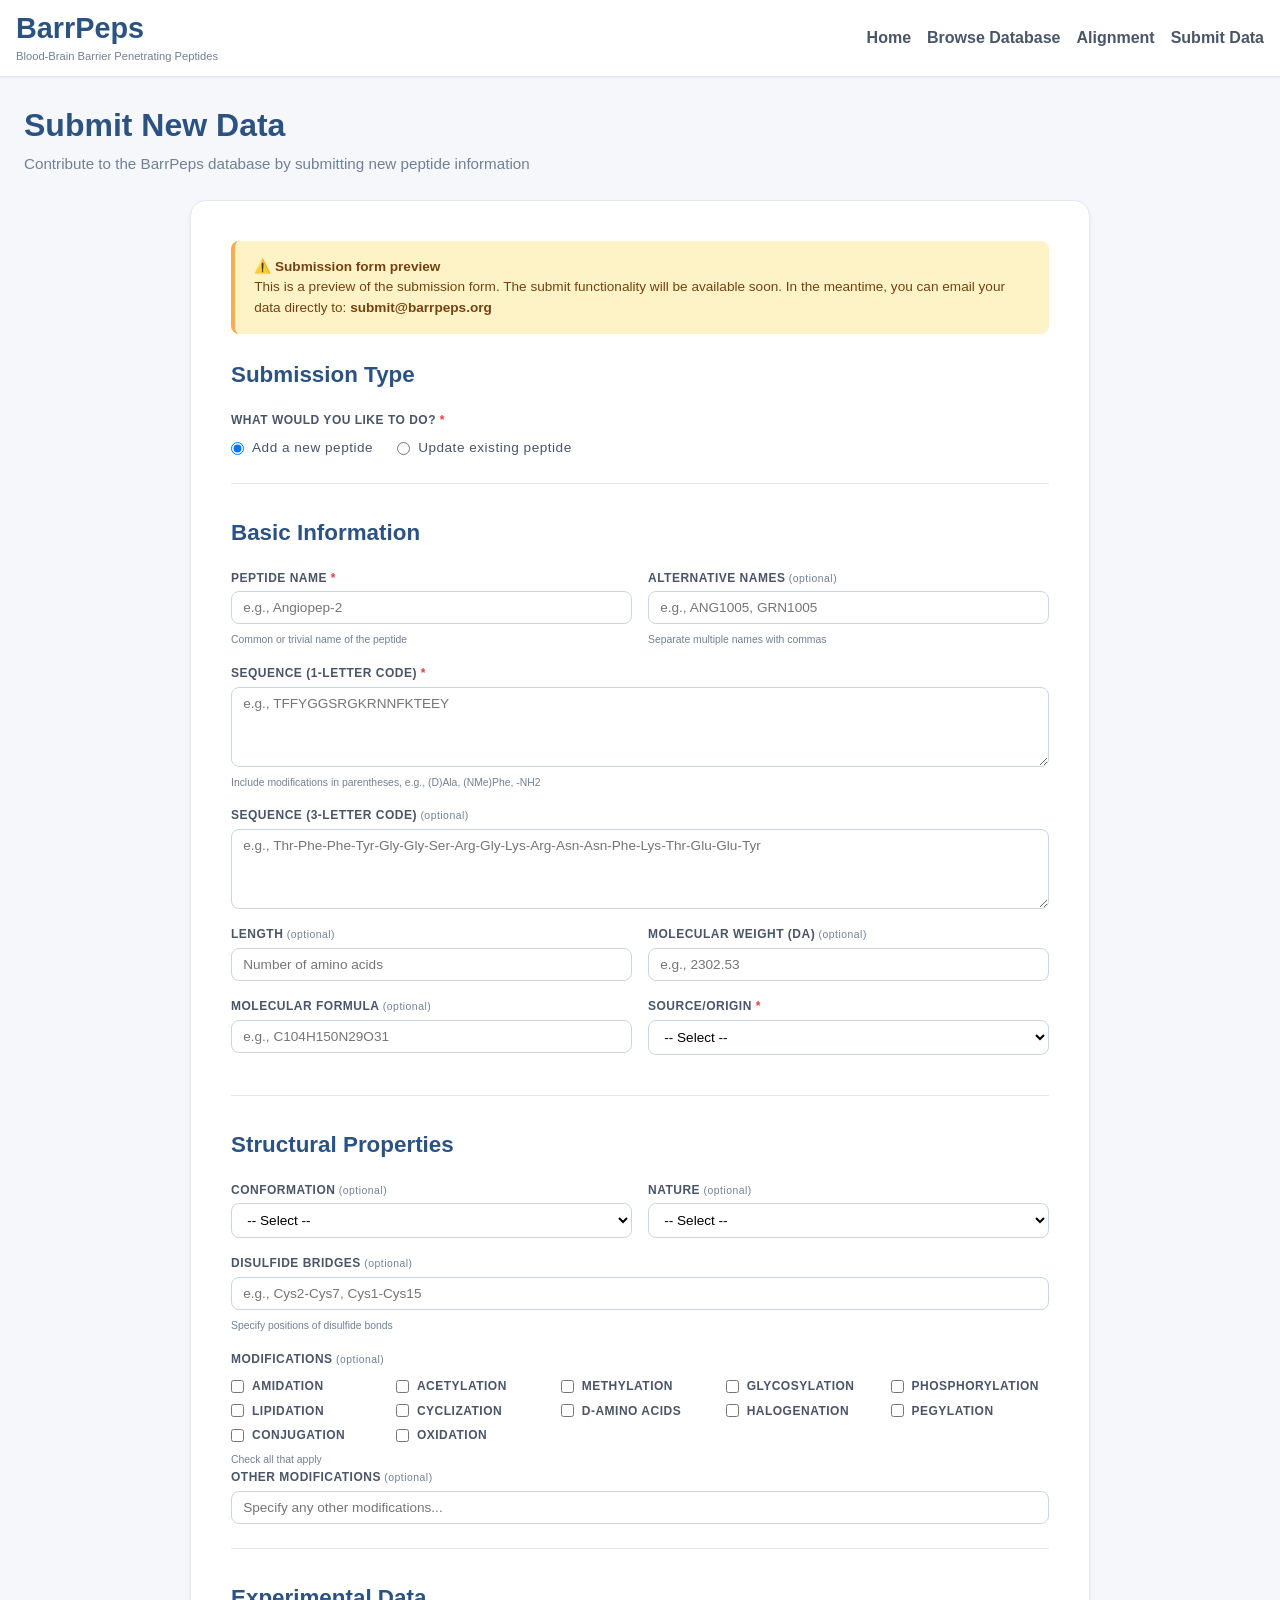
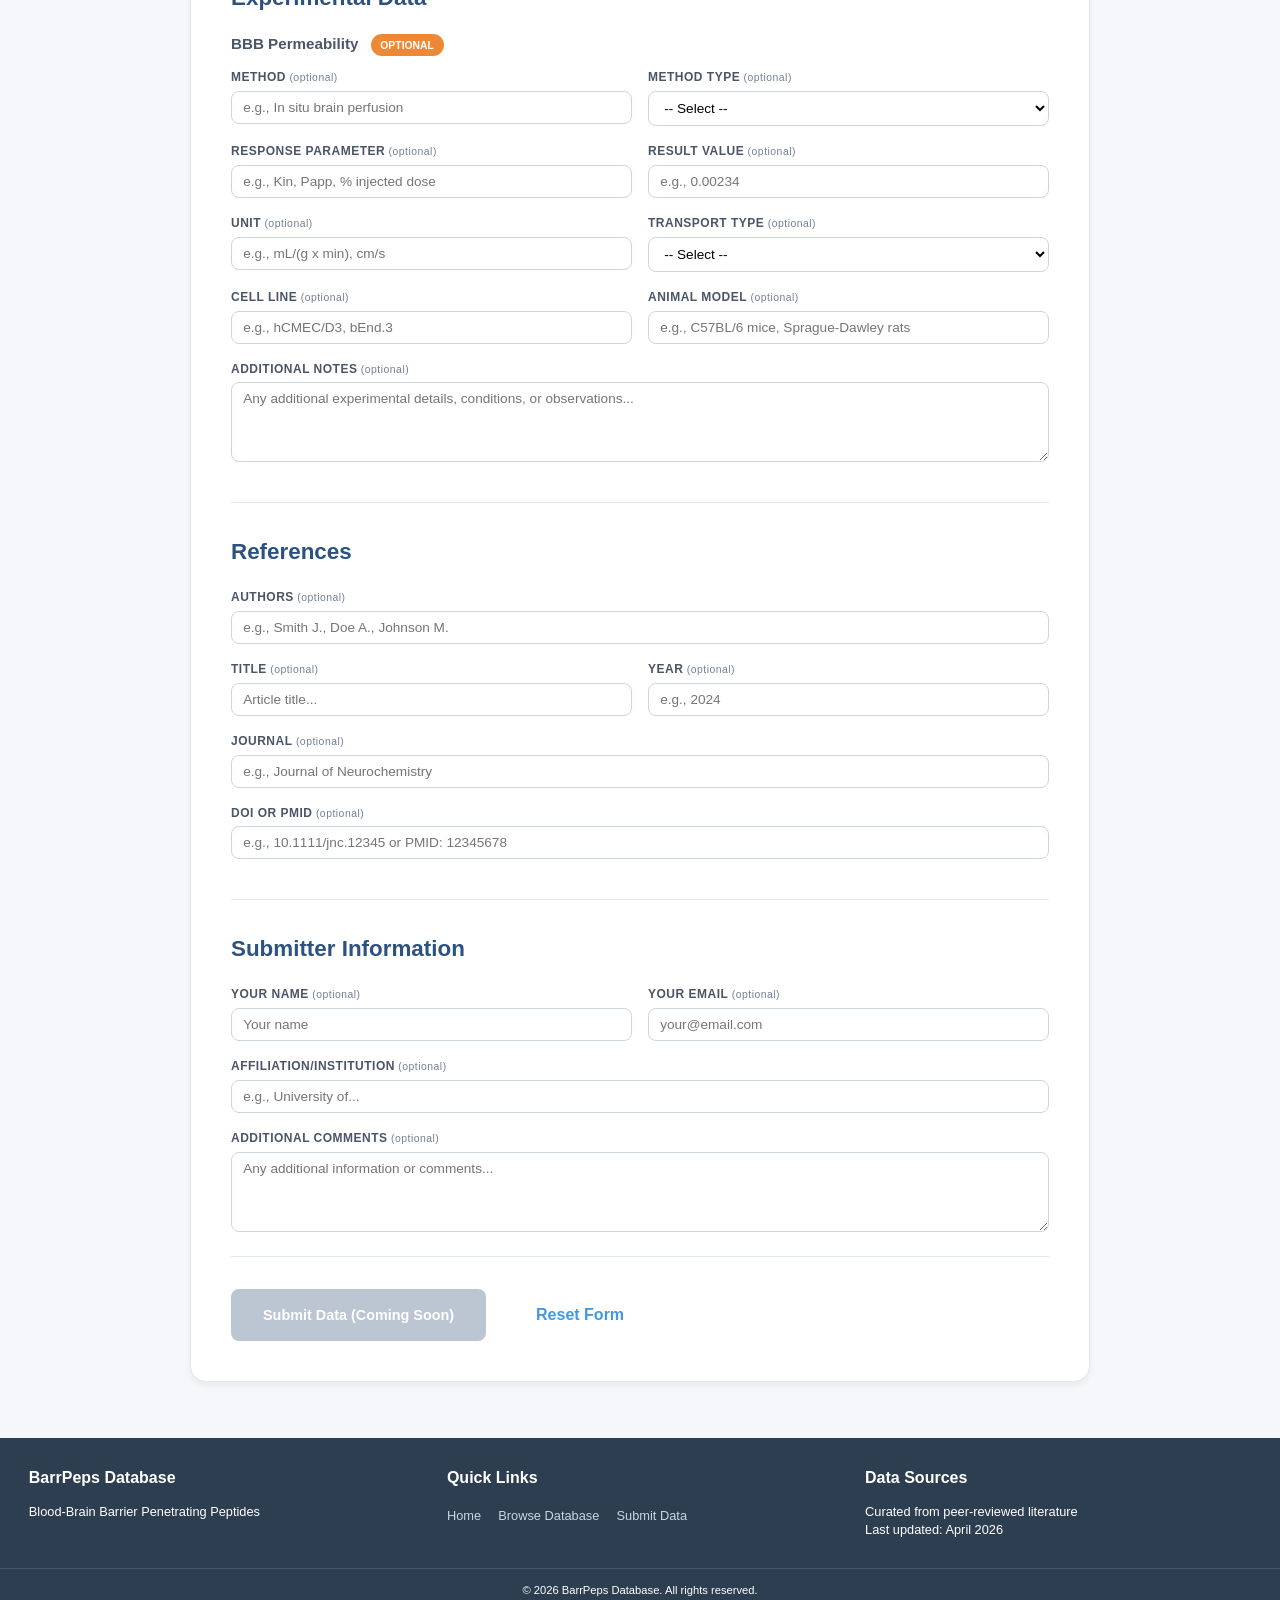
<file: submit.html>
<!DOCTYPE html>
<html lang="en">
<head>
    <meta charset="UTF-8">
    <meta name="viewport" content="width=device-width, initial-scale=1.0, viewport-fit=cover">
    <title>Submit Data - BarrPeps Database</title>
    <link rel="stylesheet" href="style.css">
    <style>
        .submit-container {
            max-width: 900px;
            margin: 0 auto;
            background: white;
            border-radius: 16px;
            padding: 1.5rem;
            box-shadow: 0 4px 6px rgba(0,0,0,0.05);
            border: 1px solid #e2e8f0;
        }
        
        .form-section {
            margin-bottom: 2rem;
            padding-bottom: 1.5rem;
            border-bottom: 1px solid #e2e8f0;
        }
        
        .form-section:last-child {
            border-bottom: none;
            margin-bottom: 0;
            padding-bottom: 0;
        }
        
        .form-section h2 {
            color: #2c5282;
            font-size: 1.2rem;
            margin-bottom: 1.2rem;
            font-weight: 600;
        }
        
        .form-section h3 {
            color: #4a5568;
            font-size: 0.95rem;
            margin: 1rem 0 0.75rem 0;
            font-weight: 600;
        }
        
        .form-row {
            display: grid;
            grid-template-columns: 1fr;
            gap: 1rem;
            margin-bottom: 1rem;
        }
        
        .form-group {
            display: flex;
            flex-direction: column;
            gap: 0.3rem;
        }
        
        .form-group label {
            font-size: 0.75rem;
            font-weight: 700;
            color: #4a5568;
            text-transform: uppercase;
            letter-spacing: 0.5px;
        }
        
        .form-group input,
        .form-group select,
        .form-group textarea {
            padding: 0.5rem 0.7rem;
            border: 1px solid #cbd5e0;
            border-radius: 8px;
            font-size: 0.85rem;
            font-family: inherit;
            transition: border-color 0.2s;
            background: white;
        }
        
        .form-group input:focus,
        .form-group select:focus,
        .form-group textarea:focus {
            outline: none;
            border-color: #4299e1;
            box-shadow: 0 0 0 3px rgba(66,153,225,0.1);
        }
        
        .form-group textarea {
            min-height: 80px;
            resize: vertical;
        }
        
        .form-group small {
            font-size: 0.65rem;
            color: #718096;
            margin-top: 0.2rem;
        }
        
        .radio-group {
            display: flex;
            gap: 1.5rem;
            margin-top: 0.3rem;
        }
        
        .radio-option {
            display: flex;
            align-items: center;
            gap: 0.5rem;
        }
        
        .radio-option input[type="radio"] {
            width: auto;
            margin: 0;
        }
        
        .radio-option label {
            font-size: 0.85rem;
            text-transform: none;
            font-weight: normal;
            cursor: pointer;
        }
        
        .checkbox-group {
            display: flex;
            align-items: center;
            gap: 0.5rem;
        }
        
        .checkbox-group input[type="checkbox"] {
            width: auto;
        }
        
        .checkbox-group label {
            text-transform: none;
            font-weight: normal;
            font-size: 0.8rem;
        }
        
        .required::after {
            content: " *";
            color: #e53e3e;
        }
        
        .optional::after {
            content: " (optional)";
            color: #718096;
            font-weight: normal;
            text-transform: none;
            font-size: 0.65rem;
        }
        
        .info-box {
            background: #fef3c7;
            border-left: 4px solid #f6ad55;
            padding: 1rem 1.2rem;
            border-radius: 8px;
            margin-bottom: 1.5rem;
        }
        
        .info-box p {
            color: #744210;
            font-size: 0.85rem;
            line-height: 1.5;
            margin: 0;
        }
        
        .button-group {
            display: flex;
            gap: 1rem;
            margin-top: 2rem;
        }
        
        .btn-disabled {
            background: #a0aec0;
            color: white;
            border: none;
            padding: 0.75rem 2rem;
            border-radius: 8px;
            font-size: 0.9rem;
            font-weight: 600;
            cursor: not-allowed;
            opacity: 0.7;
        }
        
        .coming-soon-badge {
            display: inline-block;
            background: #ed8936;
            color: white;
            padding: 0.2rem 0.6rem;
            border-radius: 20px;
            font-size: 0.65rem;
            font-weight: 700;
            text-transform: uppercase;
            margin-left: 0.5rem;
            vertical-align: middle;
        }
        
        @media (min-width: 768px) {
            .form-row {
                grid-template-columns: repeat(2, 1fr);
            }
            
            .form-row.full-width {
                grid-template-columns: 1fr;
            }
            
            .submit-container {
                padding: 2rem;
            }
        }
        
        @media (min-width: 1024px) {
            .submit-container {
                padding: 2.5rem;
            }
            
            .form-section h2 {
                font-size: 1.4rem;
            }
        }
    </style>
</head>
<body>
    <nav class="navbar">
        <div class="nav-container">
            <a href="index.html" class="nav-brand" style="text-decoration: none;">
                <h1>BarrPeps</h1>
                <p>Blood-Brain Barrier Penetrating Peptides</p>
            </a>
            <div class="nav-links">
    <a href="index.html">Home</a>
    <a href="browse.html">Browse Database</a>
    <a href="align.html">Alignment</a>
    <a href="submit.html">Submit Data</a>
</div>
        </div>
    </nav>

    <main>
        <div class="page-header">
            <h1>Submit New Data</h1>
            <p>Contribute to the BarrPeps database by submitting new peptide information</p>
        </div>

        <div class="submit-container">
            <div class="info-box">
                <p><strong>⚠️ Submission form preview</strong><br>
                This is a preview of the submission form. The submit functionality will be available soon. 
                In the meantime, you can email your data directly to: <strong>submit@barrpeps.org</strong></p>
            </div>

            <form onsubmit="return false;">
                
                <!-- Submission Type -->
                <div class="form-section">
                    <h2>Submission Type</h2>
                    <div class="form-group">
                        <label class="required">What would you like to do?</label>
                        <div class="radio-group">
                            <div class="radio-option">
                                <input type="radio" id="typeNew" name="submissionType" value="new" checked>
                                <label for="typeNew">Add a new peptide</label>
                            </div>
                            <div class="radio-option">
                                <input type="radio" id="typeUpdate" name="submissionType" value="update">
                                <label for="typeUpdate">Update existing peptide</label>
                            </div>
                        </div>
                    </div>
                    
                    <div id="existingPeptideSection" style="display: none;">
                        <div class="form-group">
                            <label class="required">Peptide to Update</label>
                            <input type="text" id="existingPeptide" name="existingPeptide" placeholder="Enter peptide name or ID...">
                            <small>Specify which peptide you want to update</small>
                        </div>
                    </div>
                </div>

                <!-- Basic Information -->
                <div class="form-section">
                    <h2>Basic Information</h2>
                    <div class="form-row">
                        <div class="form-group">
                            <label class="required">Peptide Name</label>
                            <input type="text" id="peptideName" name="peptideName" placeholder="e.g., Angiopep-2" required>
                            <small>Common or trivial name of the peptide</small>
                        </div>
                        <div class="form-group">
                            <label class="optional">Alternative Names</label>
                            <input type="text" name="altNames" placeholder="e.g., ANG1005, GRN1005">
                            <small>Separate multiple names with commas</small>
                        </div>
                    </div>
                    
                    <div class="form-row full-width">
                        <div class="form-group">
                            <label class="required">Sequence (1-letter code)</label>
                            <textarea name="sequence1" placeholder="e.g., TFFYGGSRGKRNNFKTEEY" required></textarea>
                            <small>Include modifications in parentheses, e.g., (D)Ala, (NMe)Phe, -NH2</small>
                        </div>
                    </div>
                    
                    <div class="form-row full-width">
                        <div class="form-group">
                            <label class="optional">Sequence (3-letter code)</label>
                            <textarea name="sequence3" placeholder="e.g., Thr-Phe-Phe-Tyr-Gly-Gly-Ser-Arg-Gly-Lys-Arg-Asn-Asn-Phe-Lys-Thr-Glu-Glu-Tyr"></textarea>
                        </div>
                    </div>
                    
                    <div class="form-row">
                        <div class="form-group">
                            <label class="optional">Length</label>
                            <input type="number" name="length" placeholder="Number of amino acids">
                        </div>
                        <div class="form-group">
                            <label class="optional">Molecular Weight (Da)</label>
                            <input type="number" step="0.01" name="molecularWeight" placeholder="e.g., 2302.53">
                        </div>
                    </div>
                    
                    <div class="form-row">
                        <div class="form-group">
                            <label class="optional">Molecular Formula</label>
                            <input type="text" name="molecularFormula" placeholder="e.g., C104H150N29O31">
                        </div>
                        <div class="form-group">
                            <label class="required">Source/Origin</label>
                            <select name="origin" required>
                                <option value="">-- Select --</option>
                                <option value="synthetic">Synthetic</option>
                                <option value="human">Human</option>
                                <option value="mouse">Mouse</option>
                                <option value="rat">Rat</option>
                                <option value="bovine">Bovine</option>
                                <option value="porcine">Porcine</option>
                                <option value="viral">Viral</option>
                                <option value="bacterial">Bacterial</option>
                                <option value="plant">Plant</option>
                                <option value="frog">Frog</option>
                                <option value="insect">Insect</option>
                                <option value="other">Other</option>
                            </select>
                        </div>
                    </div>
                </div>

                <!-- Structural Properties -->
                <div class="form-section">
                    <h2>Structural Properties</h2>
                    <div class="form-row">
                        <div class="form-group">
                            <label class="optional">Conformation</label>
                            <select name="conformation">
                                <option value="">-- Select --</option>
                                <option value="Linear">Linear</option>
                                <option value="Cyclic">Cyclic</option>
                                <option value="Bicyclic">Bicyclic</option>
                                <option value="alpha-helix">Alpha-helix</option>
                                <option value="beta-sheet">Beta-sheet</option>
                                <option value="random coil">Random coil</option>
                            </select>
                        </div>
                        <div class="form-group">
                            <label class="optional">Nature</label>
                            <select name="nature">
                                <option value="">-- Select --</option>
                                <option value="Cationic">Cationic</option>
                                <option value="Anionic">Anionic</option>
                                <option value="Neutral">Neutral</option>
                                <option value="Amphipathic">Amphipathic</option>
                            </select>
                        </div>
                    </div>
                    
                    <div class="form-row full-width">
                        <div class="form-group">
                            <label class="optional">Disulfide Bridges</label>
                            <input type="text" name="disulfideBridges" placeholder="e.g., Cys2-Cys7, Cys1-Cys15">
                            <small>Specify positions of disulfide bonds</small>
                        </div>
                    </div>
                    
                    <div class="form-group">
                        <label class="optional">Modifications</label>
                        <div style="display: grid; grid-template-columns: repeat(auto-fill, minmax(140px, 1fr)); gap: 0.4rem; margin-top: 0.3rem;">
                            <label class="checkbox-group">
                                <input type="checkbox" name="modifications" value="Amidation"> Amidation
                            </label>
                            <label class="checkbox-group">
                                <input type="checkbox" name="modifications" value="Acetylation"> Acetylation
                            </label>
                            <label class="checkbox-group">
                                <input type="checkbox" name="modifications" value="Methylation"> Methylation
                            </label>
                            <label class="checkbox-group">
                                <input type="checkbox" name="modifications" value="Glycosylation"> Glycosylation
                            </label>
                            <label class="checkbox-group">
                                <input type="checkbox" name="modifications" value="Phosphorylation"> Phosphorylation
                            </label>
                            <label class="checkbox-group">
                                <input type="checkbox" name="modifications" value="Lipidation"> Lipidation
                            </label>
                            <label class="checkbox-group">
                                <input type="checkbox" name="modifications" value="Cyclization"> Cyclization
                            </label>
                            <label class="checkbox-group">
                                <input type="checkbox" name="modifications" value="D-amino acids"> D-amino acids
                            </label>
                            <label class="checkbox-group">
                                <input type="checkbox" name="modifications" value="Halogenation"> Halogenation
                            </label>
                            <label class="checkbox-group">
                                <input type="checkbox" name="modifications" value="PEGylation"> PEGylation
                            </label>
                            <label class="checkbox-group">
                                <input type="checkbox" name="modifications" value="Conjugation"> Conjugation
                            </label>
                            <label class="checkbox-group">
                                <input type="checkbox" name="modifications" value="Oxidation"> Oxidation
                            </label>
                        </div>
                        <small>Check all that apply</small>
                    </div>
                    
                    <div class="form-group">
                        <label class="optional">Other Modifications</label>
                        <input type="text" name="otherModifications" placeholder="Specify any other modifications...">
                    </div>
                </div>

                <!-- Experimental Data -->
                <div class="form-section">
                    <h2>Experimental Data</h2>
                    <h3>BBB Permeability <span class="coming-soon-badge">Optional</span></h3>
                    <div class="form-row">
                        <div class="form-group">
                            <label class="optional">Method</label>
                            <input type="text" name="experimentMethod" placeholder="e.g., In situ brain perfusion">
                        </div>
                        <div class="form-group">
                            <label class="optional">Method Type</label>
                            <select name="methodType">
                                <option value="">-- Select --</option>
                                <option value="in_vivo">In Vivo</option>
                                <option value="in_vitro">In Vitro</option>
                                <option value="in_situ">In Situ</option>
                                <option value="ex_vivo">Ex Vivo</option>
                            </select>
                        </div>
                    </div>
                    
                    <div class="form-row">
                        <div class="form-group">
                            <label class="optional">Response Parameter</label>
                            <input type="text" name="response" placeholder="e.g., Kin, Papp, % injected dose">
                        </div>
                        <div class="form-group">
                            <label class="optional">Result Value</label>
                            <input type="text" name="resultValue" placeholder="e.g., 0.00234">
                        </div>
                    </div>
                    
                    <div class="form-row">
                        <div class="form-group">
                            <label class="optional">Unit</label>
                            <input type="text" name="unit" placeholder="e.g., mL/(g x min), cm/s">
                        </div>
                        <div class="form-group">
                            <label class="optional">Transport Type</label>
                            <select name="transportType">
                                <option value="">-- Select --</option>
                                <option value="Passive diffusion">Passive diffusion</option>
                                <option value="Carrier-mediated">Carrier-mediated</option>
                                <option value="Receptor-mediated">Receptor-mediated</option>
                                <option value="Adsorptive">Adsorptive</option>
                                <option value="Saturable">Saturable</option>
                                <option value="Non-saturable">Non-saturable</option>
                                <option value="Paracellular">Paracellular</option>
                                <option value="Transcytosis">Transcytosis</option>
                            </select>
                        </div>
                    </div>
                    
                    <div class="form-row">
                        <div class="form-group">
                            <label class="optional">Cell Line</label>
                            <input type="text" name="cellLine" placeholder="e.g., hCMEC/D3, bEnd.3">
                        </div>
                        <div class="form-group">
                            <label class="optional">Animal Model</label>
                            <input type="text" name="animalModel" placeholder="e.g., C57BL/6 mice, Sprague-Dawley rats">
                        </div>
                    </div>
                    
                    <div class="form-row full-width">
                        <div class="form-group">
                            <label class="optional">Additional Notes</label>
                            <textarea name="experimentNotes" rows="2" placeholder="Any additional experimental details, conditions, or observations..."></textarea>
                        </div>
                    </div>
                </div>

                <!-- References -->
                <div class="form-section">
                    <h2>References</h2>
                    <div class="form-row full-width">
                        <div class="form-group">
                            <label class="optional">Authors</label>
                            <input type="text" name="authors" placeholder="e.g., Smith J., Doe A., Johnson M.">
                        </div>
                    </div>
                    
                    <div class="form-row">
                        <div class="form-group">
                            <label class="optional">Title</label>
                            <input type="text" name="title" placeholder="Article title...">
                        </div>
                        <div class="form-group">
                            <label class="optional">Year</label>
                            <input type="number" name="year" placeholder="e.g., 2024" min="1900" max="2026">
                        </div>
                    </div>
                    
                    <div class="form-row full-width">
                        <div class="form-group">
                            <label class="optional">Journal</label>
                            <input type="text" name="journal" placeholder="e.g., Journal of Neurochemistry">
                        </div>
                    </div>
                    
                    <div class="form-row full-width">
                        <div class="form-group">
                            <label class="optional">DOI or PMID</label>
                            <input type="text" name="doi" placeholder="e.g., 10.1111/jnc.12345 or PMID: 12345678">
                        </div>
                    </div>
                </div>

                <!-- Submitter Information -->
                <div class="form-section">
                    <h2>Submitter Information</h2>
                    <div class="form-row">
                        <div class="form-group">
                            <label class="optional">Your Name</label>
                            <input type="text" name="submitterName" placeholder="Your name">
                        </div>
                        <div class="form-group">
                            <label class="optional">Your Email</label>
                            <input type="email" name="submitterEmail" placeholder="your@email.com">
                        </div>
                    </div>
                    
                    <div class="form-row full-width">
                        <div class="form-group">
                            <label class="optional">Affiliation/Institution</label>
                            <input type="text" name="affiliation" placeholder="e.g., University of...">
                        </div>
                    </div>
                    
                    <div class="form-group">
                        <label class="optional">Additional Comments</label>
                        <textarea name="comments" rows="3" placeholder="Any additional information or comments..."></textarea>
                    </div>
                </div>

                <div class="button-group">
                    <button type="submit" class="btn-disabled" disabled>Submit Data (Coming Soon)</button>
                    <button type="reset" class="btn-secondary" style="padding: 0.75rem 2rem;">Reset Form</button>
                </div>
            </form>
        </div>
    </main>

    <footer>
        <div class="footer-content">
            <div class="footer-section">
                <h3>BarrPeps Database</h3>
                <p>Blood-Brain Barrier Penetrating Peptides</p>
            </div>
            <div class="footer-section">
                <h3>Quick Links</h3>
                <a href="index.html">Home</a>
                <a href="browse.html">Browse Database</a>
                <a href="submit.html">Submit Data</a>
            </div>
            <div class="footer-section">
                <h3>Data Sources</h3>
                <p>Curated from peer-reviewed literature</p>
                <p>Last updated: April 2026</p>
            </div>
        </div>
        <div class="footer-bottom">
            <p>&copy; 2026 BarrPeps Database. All rights reserved.</p>
        </div>
    </footer>

    <script>
        // Show/hide existing peptide selector based on submission type
        document.addEventListener('DOMContentLoaded', function() {
            const typeNew = document.getElementById('typeNew');
            const typeUpdate = document.getElementById('typeUpdate');
            const existingSection = document.getElementById('existingPeptideSection');
            
            function toggleExistingSection() {
                if (typeUpdate.checked) {
                    existingSection.style.display = 'block';
                } else {
                    existingSection.style.display = 'none';
                }
            }
            
            typeNew.addEventListener('change', toggleExistingSection);
            typeUpdate.addEventListener('change', toggleExistingSection);
            
            // Auto-calculate length from sequence
            const seqInput = document.querySelector('textarea[name="sequence1"]');
            const lengthInput = document.querySelector('input[name="length"]');
            
            if (seqInput && lengthInput) {
                seqInput.addEventListener('input', function() {
                    const cleanSeq = this.value.replace(/\([^)]+\)/g, '').replace(/[^A-Za-z]/g, '');
                    lengthInput.value = cleanSeq.length;
                });
            }
            
            // Check URL parameters for pre-filling
            const urlParams = new URLSearchParams(window.location.search);
            const submissionType = urlParams.get('type');
            const peptideId = urlParams.get('id');
            const peptideName = urlParams.get('name');
            
            if (submissionType === 'update') {
                document.getElementById('typeUpdate').checked = true;
                toggleExistingSection();
                
                if (peptideName) {
                    document.getElementById('existingPeptide').value = peptideName + ' (ID: ' + peptideId + ')';
                } else if (peptideId) {
                    document.getElementById('existingPeptide').value = 'Peptide ID: ' + peptideId;
                }
            }
        });
    </script>
</body>
</html>
</file>
<file: style.css>
/* style.css - Optimized for BarrPeps Database */

* {
    margin: 0;
    padding: 0;
    box-sizing: border-box;
}

body {
    font-family: -apple-system, BlinkMacSystemFont, 'Segoe UI', Roboto, 'Helvetica Neue', Arial, sans-serif;
    background: #f5f7fa;
    color: #2c3e50;
    line-height: 1.5;
    -webkit-font-smoothing: antialiased;
}

/* Navigation */
.navbar {
    background: #ffffff;
    box-shadow: 0 1px 2px rgba(0,0,0,0.05);
    border-bottom: 1px solid #e2e8f0;
    position: sticky;
    top: 0;
    z-index: 100;
}

.nav-container {
    max-width: 1400px;
    margin: 0 auto;
    padding: 0.7rem 1rem;
    display: flex;
    justify-content: space-between;
    align-items: center;
    gap: 0.75rem;
}

.nav-brand {
    cursor: pointer;
}

.nav-brand h1 {
    color: #2c5282;
    font-size: 1.3rem;
    font-weight: 700;
    line-height: 1.2;
}

.nav-brand p {
    font-size: 0.55rem;
    color: #718096;
    margin-top: 0.15rem;
}

.nav-links {
    display: flex;
    gap: 1rem;
}

.nav-links a {
    text-decoration: none;
    color: #4a5568;
    font-weight: 600;
    font-size: 0.85rem;
    padding: 0.4rem 0;
    cursor: pointer;
    transition: color 0.2s;
}

.nav-links a:hover {
    color: #4299e1;
}

.nav-links a.active {
    color: #4299e1;
    border-bottom: 2px solid #4299e1;
}

/* Main Content */
main {
    max-width: 1400px;
    margin: 0 auto;
    padding: 0.8rem;
    min-height: calc(100vh - 280px);
}

/* Hero Section */
.hero {
    background: linear-gradient(135deg, #667eea 0%, #764ba2 100%);
    border-radius: 16px;
    padding: 1.5rem 1rem;
    margin-bottom: 1.5rem;
    text-align: center;
}

.hero h1 {
    font-size: 1.8rem;
    margin-bottom: 0.5rem;
    color: white;
    font-weight: 700;
}

.hero .tagline {
    font-size: 0.9rem;
    margin-bottom: 1.25rem;
    opacity: 0.95;
    color: white;
    line-height: 1.4;
}

.hero-buttons {
    display: flex;
    gap: 0.75rem;
    justify-content: center;
    flex-wrap: wrap;
}

/* Buttons */
.btn-primary, .btn-secondary {
    display: inline-block;
    padding: 0.6rem 1.2rem;
    border-radius: 8px;
    text-decoration: none;
    font-weight: 600;
    font-size: 0.85rem;
    transition: all 0.2s;
    cursor: pointer;
    border: none;
    text-align: center;
    min-height: 42px;
}

.btn-primary {
    background: #4299e1;
    color: white;
}

.btn-primary:active {
    background: #3182ce;
    transform: scale(0.98);
}

.btn-secondary {
    background: white;
    color: #4299e1;
    border: 2px solid white;
}

.btn-secondary:active {
    background: rgba(255,255,255,0.9);
    transform: scale(0.98);
}

/* Statistics Section */
.stats-section, .about-section, .featured-section {
    margin-bottom: 1.5rem;
}

.stats-section h2, .about-section h2, .featured-section h2 {
    font-size: 1.3rem;
    margin-bottom: 1rem;
    color: #2c5282;
    font-weight: 600;
}

.stats-grid {
    display: grid;
    grid-template-columns: repeat(1, 1fr);
    gap: 1rem;
}

.stat-card {
    background: white;
    padding: 1rem;
    border-radius: 12px;
    text-align: center;
    box-shadow: 0 1px 2px rgba(0,0,0,0.05);
    border: 1px solid #e2e8f0;
}

.stat-number {
    font-size: 2.2rem;
    font-weight: bold;
    color: #4299e1;
    margin-bottom: 0.25rem;
}

.stat-label {
    color: #718096;
    font-size: 0.7rem;
    text-transform: uppercase;
    letter-spacing: 0.5px;
    font-weight: 600;
}

/* About Section */
.about-content {
    background: white;
    padding: 1rem;
    border-radius: 12px;
    border: 1px solid #e2e8f0;
}

.about-text p {
    font-size: 0.85rem;
    margin-bottom: 0.5rem;
    line-height: 1.5;
}

/* Peptide Grid */
.peptide-grid {
    display: grid;
    grid-template-columns: 1fr;
    gap: 1rem;
    margin-bottom: 1.5rem;
}

.peptide-card {
    background: white;
    border: 1px solid #e2e8f0;
    border-radius: 12px;
    padding: 1rem;
    text-decoration: none;
    color: inherit;
    display: block;
    transition: all 0.2s;
    cursor: pointer;
}

.peptide-card:active {
    background: #f7fafc;
    transform: scale(0.99);
}

.card-header {
    border-bottom: 2px solid #4299e1;
    padding-bottom: 0.5rem;
    margin-bottom: 0.75rem;
}

.card-header h3 {
    color: #2c5282;
    font-size: 1rem;
    font-weight: 700;
    word-break: break-word;
}

.card-content {
    font-size: 0.8rem;
}

.card-row {
    margin-bottom: 0.4rem;
    display: flex;
    flex-wrap: wrap;
    gap: 0.25rem;
}

.card-label {
    font-weight: 700;
    min-width: 85px;
    color: #718096;
    font-size: 0.65rem;
    text-transform: uppercase;
    letter-spacing: 0.3px;
}

.card-value {
    flex: 1;
    color: #2d3748;
    word-break: break-word;
    font-size: 0.75rem;
}

/* Search Panel */
.filters-panel {
    background: white;
    border-radius: 12px;
    padding: 1rem;
    margin-bottom: 1.25rem;
    box-shadow: 0 1px 2px rgba(0,0,0,0.05);
    border: 1px solid #e2e8f0;
}

.filters-grid {
    display: grid;
    grid-template-columns: repeat(auto-fit, minmax(180px, 1fr));
    gap: 0.75rem;
    margin-bottom: 0.75rem;
}

.filter-field {
    display: flex;
    flex-direction: column;
}

.filter-field label {
    font-size: 0.65rem;
    font-weight: 700;
    color: #4a5568;
    text-transform: uppercase;
    margin-bottom: 0.2rem;
}

.filter-field input, .filter-field select {
    padding: 0.4rem 0.5rem;
    border: 1px solid #cbd5e0;
    border-radius: 6px;
    font-size: 0.75rem;
    background: white;
    width: 100%;
}

.range-group {
    display: flex;
    gap: 0.3rem;
    align-items: center;
}

.range-group input {
    width: 100%;
}

.range-group span {
    font-size: 0.7rem;
    color: #718096;
}

.aa-compact {
    display: flex;
    flex-wrap: wrap;
    gap: 0.25rem;
    margin-top: 0.2rem;
}

.aa-btn-compact {
    width: 28px;
    height: 28px;
    border-radius: 4px;
    border: 1px solid #cbd5e0;
    background: white;
    cursor: pointer;
    font-weight: 600;
    font-size: 0.7rem;
    transition: all 0.2s;
}

.aa-btn-compact.selected {
    background: #4299e1;
    color: white;
    border-color: #4299e1;
}

.filter-row {
    display: flex;
    flex-wrap: wrap;
    gap: 0.75rem;
    align-items: flex-end;
    margin-top: 0.5rem;
    padding-top: 0.5rem;
    border-top: 1px solid #edf2f7;
}

.filter-actions {
    display: flex;
    gap: 0.5rem;
    flex-wrap: wrap;
}

.results-actions {
    display: flex;
    gap: 0.75rem;
    align-items: center;
}

.download-btn {
    background: #48bb78;
    color: white;
    border: none;
    padding: 0.4rem 0.8rem;
    border-radius: 6px;
    font-size: 0.7rem;
    font-weight: 600;
    cursor: pointer;
    transition: all 0.2s;
}

.download-btn:hover {
    background: #38a169;
}

/* Results Header */
.results-header {
    display: flex;
    justify-content: space-between;
    align-items: center;
    margin-bottom: 1rem;
    gap: 0.75rem;
    flex-wrap: wrap;
}

.results-count {
    font-size: 0.85rem;
    font-weight: 700;
    color: #2c5282;
}

.view-toggle {
    display: flex;
    gap: 0.5rem;
}

.toggle-btn {
    padding: 0.4rem 1rem;
    background: #edf2f7;
    border: 1px solid #cbd5e0;
    border-radius: 6px;
    cursor: pointer;
    font-size: 0.75rem;
    font-weight: 600;
    transition: all 0.2s;
}

.toggle-btn.active {
    background: #4299e1;
    color: white;
    border-color: #4299e1;
}

/* Table View - Improved */
.table-wrapper {
    overflow-x: auto;
    margin: 0 -0.5rem;
    padding: 0 0.5rem;
}

.data-table {
    width: 100%;
    min-width: 800px;
    border-collapse: collapse;
    font-size: 0.75rem;
}

.data-table th, 
.data-table td {
    padding: 0.7rem 0.5rem;
    text-align: left;
    border-bottom: 1px solid #e2e8f0;
}

.data-table th {
    background: #f7fafc;
    font-weight: 700;
    color: #4a5568;
    font-size: 0.7rem;
    text-transform: uppercase;
    letter-spacing: 0.5px;
    cursor: pointer;
    white-space: nowrap;
}

.data-table th:hover {
    background: #edf2f7;
}

.data-table td {
    word-break: break-word;
}

.data-table .name-cell {
    width: 15%;
}

.data-table .sequence-cell {
    width: 40%;
}

.data-table .length-cell {
    width: 8%;
}

.data-table .mw-cell {
    width: 10%;
}

.data-table .structure-cell {
    width: 10%;
}

.data-table .source-cell {
    width: 12%;
}

.data-table .details-cell {
    width: 5%;
}

/* Badges */
.badge {
    display: inline-block;
    padding: 0.2rem 0.5rem;
    border-radius: 4px;
    font-size: 0.65rem;
    font-weight: 700;
    white-space: nowrap;
}

.activity-high {
    background: #c6f6d5;
    color: #22543d;
}

.activity-medium {
    background: #feebc8;
    color: #7b341e;
}

.activity-low {
    background: #fed7d7;
    color: #742a2a;
}

/* Structure Viewer */
.structure-viewer {
    background: #f7fafc;
    border-radius: 12px;
    padding: 0.8rem;
    margin-bottom: 1.25rem;
}

.structure-viewer h3 {
    font-size: 0.9rem;
    margin-bottom: 0.6rem;
    color: #2c5282;
}

.structure-container {
    position: relative;
    width: 100%;
    height: 260px;
    background: #ffffff;
    border: 1px solid #e2e8f0;
    border-radius: 8px;
    overflow: hidden;
}

.structure-controls {
    display: flex;
    gap: 0.5rem;
    margin-top: 0.6rem;
    justify-content: center;
    flex-wrap: wrap;
}

.structure-controls button {
    padding: 0.35rem 0.7rem;
    background: #4299e1;
    color: white;
    border: none;
    border-radius: 6px;
    cursor: pointer;
    font-size: 0.7rem;
    font-weight: 500;
    min-height: 32px;
}

.structure-controls button:active {
    background: #3182ce;
    transform: scale(0.97);
}

.structure-controls button.active {
    background: #2c5282;
}

.structure-controls button[onclick*="rotatePDB"] {
    display: none;
}

.structure-legend {
    display: flex;
    gap: 1rem;
    margin-top: 0.6rem;
    justify-content: center;
    flex-wrap: wrap;
    font-size: 0.65rem;
}

.legend-item {
    display: flex;
    align-items: center;
    gap: 0.35rem;
}

.legend-color {
    width: 14px;
    height: 14px;
    border-radius: 50%;
}

.legend-color.carbon {
    background: #808080;
}

.legend-color.oxygen {
    background: #ff3333;
}

.legend-color.nitrogen {
    background: #3333ff;
}

.legend-color.sulfur {
    background: #ffcc00;
}

.legend-color.hydrogen {
    background: #ffffff;
    border: 1px solid #cbd5e0;
}

.legend-color.disulfide {
    background: #ffaa00;
    border: 1px solid #cc8800;
}

.no-structure {
    text-align: center;
    padding: 1.5rem;
    color: #718096;
    font-size: 0.8rem;
}

.pdb-info {
    background: #ebf8ff;
    padding: 0.4rem;
    border-radius: 6px;
    margin-top: 0.5rem;
    font-size: 0.65rem;
    text-align: center;
}

.pdb-info a {
    color: #4299e1;
    text-decoration: none;
    font-weight: 600;
}

.smiles-container {
    background: #fef5e7;
    padding: 0.5rem;
    border-radius: 6px;
    margin-top: 0.25rem;
}

/* Peptide Detail Page */
.peptide-detail-container {
    background: white;
    border-radius: 12px;
    padding: 1rem;
    border: 1px solid #e2e8f0;
}

.detail-section {
    margin-bottom: 1.25rem;
    padding: 0.8rem;
    background: #f7fafc;
    border-radius: 10px;
    border-left: 3px solid #4299e1;
}

.detail-section h3 {
    color: #2c5282;
    margin-bottom: 0.75rem;
    font-size: 1rem;
    font-weight: 700;
}

.detail-row {
    margin-bottom: 0.6rem;
    display: flex;
    flex-direction: column;
    gap: 0.25rem;
}

.detail-label {
    font-weight: 700;
    color: #4a5568;
    font-size: 0.7rem;
    text-transform: uppercase;
    letter-spacing: 0.5px;
}

.detail-value {
    color: #2d3748;
    word-break: break-word;
    font-size: 0.85rem;
    line-height: 1.4;
}

.detail-value a {
    color: #4299e1;
    text-decoration: none;
}

/* Modal */
.modal {
    display: none;
    position: fixed;
    top: 0;
    left: 0;
    width: 100%;
    height: 100%;
    background: rgba(0,0,0,0.5);
    z-index: 1000;
    align-items: center;
    justify-content: center;
}

.modal-content {
    background: white;
    max-width: 400px;
    margin: 2rem auto;
    padding: 1.5rem;
    border-radius: 12px;
    text-align: center;
}

.modal-header {
    display: flex;
    justify-content: space-between;
    align-items: center;
    margin-bottom: 0.8rem;
    border-bottom: 2px solid #4299e1;
    padding-bottom: 0.5rem;
}

.modal-header h2 {
    color: #2c5282;
    font-size: 1.2rem;
}

.close {
    font-size: 1.5rem;
    cursor: pointer;
    color: #a0aec0;
}

.close:hover {
    color: #4a5568;
}

.modal-body p {
    font-size: 0.85rem;
    color: #4a5568;
    line-height: 1.5;
}

/* Style for clickable peptide name in table */
.peptide-name-link {
    text-decoration: none;
    color: #2c5282;
    font-weight: bold;
    display: inline-block;
    padding: 0.2rem 0;
    border-bottom: 1px solid transparent;
    transition: border-color 0.2s;
}

.peptide-name-link:hover {
    border-bottom-color: #4299e1;
}

.peptide-name-link:active {
    color: #1a365d;
}

/* Modification styles */
.modification {
    background-color: #fef5e7;
    color: #d69e2e;
    padding: 0.1rem 0.2rem;
    border-radius: 3px;
    font-size: 0.65rem;
    font-weight: normal;
    cursor: help;
}

.modification:hover {
    background-color: #fbd38d;
}

/* Loading & Error */
.loading, .error-message {
    text-align: center;
    padding: 2rem;
    color: #718096;
    font-size: 0.85rem;
}

.spinner {
    border: 3px solid #edf2f7;
    border-top: 3px solid #4299e1;
    border-radius: 50%;
    width: 40px;
    height: 40px;
    animation: spin 1s linear infinite;
    margin: 0 auto 0.8rem;
}

.error-message {
    background: #fed7d7;
    color: #742a2a;
    border-radius: 10px;
    padding: 1.2rem;
}

.text-center {
    text-align: center;
}

.page-header {
    margin-bottom: 1.25rem;
}

.page-header h1 {
    color: #2c5282;
    font-size: 1.5rem;
    margin-bottom: 0.25rem;
    font-weight: 700;
}

.page-header p {
    font-size: 0.8rem;
    color: #718096;
}

/* Charts Section */
.charts-section {
    margin-top: 1.5rem;
    margin-bottom: 2rem;
}

.charts-section h2 {
    font-size: 1.3rem;
    margin-bottom: 1rem;
    color: #2c5282;
    font-weight: 600;
}

.charts-grid {
    display: grid;
    grid-template-columns: 1fr;
    gap: 1.5rem;
}

.chart-card {
    background: white;
    border-radius: 12px;
    padding: 1rem;
    border: 1px solid #e2e8f0;
    box-shadow: 0 1px 2px rgba(0,0,0,0.05);
}

.chart-card h3 {
    font-size: 0.9rem;
    color: #2c5282;
    margin-bottom: 0.75rem;
    text-align: center;
    font-weight: 600;
}

.chart-container {
    position: relative;
    height: 250px;
    width: 100%;
}

canvas {
    max-height: 250px;
    width: 100%;
}

/* Footer */
footer {
    background: #2c3e50;
    color: white;
    margin-top: 2rem;
}

.footer-content {
    max-width: 1400px;
    margin: 0 auto;
    padding: 1.2rem 1rem;
    display: grid;
    grid-template-columns: 1fr;
    gap: 1.2rem;
}

.footer-section h3 {
    margin-bottom: 0.6rem;
    font-size: 0.85rem;
    font-weight: 700;
}

.footer-section p, .footer-section a {
    font-size: 0.7rem;
    line-height: 1.4;
}

.footer-section a {
    display: inline-block;
    color: #cbd5e0;
    text-decoration: none;
    margin-right: 0.8rem;
    margin-bottom: 0.4rem;
    cursor: pointer;
}

.footer-section a:hover {
    color: white;
}

.footer-bottom {
    text-align: center;
    padding: 0.7rem;
    border-top: 1px solid #4a5568;
    font-size: 0.6rem;
}

/* Animations */
@keyframes spin {
    0% { transform: rotate(0deg); }
    100% { transform: rotate(360deg); }
}

/* ============================================ */
/* DESKTOP STYLES - LARGER ELEMENTS */
/* ============================================ */

/* Tablet Styles (640px and up) */
@media (min-width: 640px) {
    .stats-grid {
        max-width: 300px;
        margin: 0 auto;
    }
    
    .peptide-grid {
        grid-template-columns: repeat(2, 1fr);
        gap: 1.25rem;
    }
    
    .structure-container {
        height: 280px;
    }
    
    .charts-grid {
        grid-template-columns: repeat(2, 1fr);
    }
}

/* Desktop Styles (768px and up) - INCREASED SIZES */
@media (min-width: 768px) {
    body {
        font-size: 1rem;
    }
    
    main {
        padding: 1.5rem;
    }
    
    /* Larger header for desktop */
    .nav-brand h1 {
        font-size: 1.8rem;
    }
    
    .nav-brand p {
        font-size: 0.7rem;
    }
    
    .nav-links a {
        font-size: 1rem;
        padding: 0.5rem 0;
    }
    
    .hero {
        padding: 2.5rem 2rem;
        margin-bottom: 2.5rem;
        border-radius: 20px;
    }
    
    .hero h1 {
        font-size: 2.8rem;
        margin-bottom: 0.75rem;
    }
    
    .hero .tagline {
        font-size: 1.2rem;
        margin-bottom: 1.75rem;
    }
    
    .hero-buttons {
        gap: 1rem;
    }
    
    .btn-primary, .btn-secondary {
        padding: 0.9rem 2rem;
        font-size: 1rem;
        border-radius: 10px;
        min-height: 52px;
    }
    
    .stats-section h2, .about-section h2, .featured-section h2 {
        font-size: 1.8rem;
        margin-bottom: 1.5rem;
    }
    
    .stat-card {
        padding: 1.5rem;
        border-radius: 16px;
    }
    
    .stat-number {
        font-size: 3rem;
    }
    
    .stat-label {
        font-size: 0.85rem;
    }
    
    .about-content {
        padding: 1.5rem;
        border-radius: 16px;
    }
    
    .about-text p {
        font-size: 1rem;
        line-height: 1.6;
    }
    
    .peptide-grid {
        gap: 1.5rem;
    }
    
    .peptide-card {
        padding: 1.25rem;
        border-radius: 16px;
    }
    
    .card-header h3 {
        font-size: 1.2rem;
    }
    
    .card-content {
        font-size: 0.9rem;
    }
    
    .card-label {
        min-width: 100px;
        font-size: 0.75rem;
    }
    
    .card-value {
        font-size: 0.85rem;
    }
    
    .filters-panel {
        padding: 1.25rem;
    }
    
    .filter-field label {
        font-size: 0.7rem;
    }
    
    .filter-field input, .filter-field select {
        padding: 0.5rem 0.6rem;
        font-size: 0.8rem;
    }
    
    .aa-btn-compact {
        width: 32px;
        height: 32px;
        font-size: 0.75rem;
    }
    
    .download-btn {
        padding: 0.5rem 1rem;
        font-size: 0.75rem;
    }
    
    .results-header {
        margin-bottom: 1.5rem;
    }
    
    .results-count {
        font-size: 1rem;
    }
    
    .toggle-btn {
        padding: 0.5rem 1.2rem;
        font-size: 0.85rem;
        border-radius: 8px;
    }
    
    .data-table {
        font-size: 0.9rem;
        min-width: 800px;
    }
    
    .data-table th, 
    .data-table td {
        padding: 1rem 0.75rem;
    }
    
    .data-table th {
        font-size: 0.8rem;
    }
    
    .badge {
        padding: 0.3rem 0.7rem;
        font-size: 0.75rem;
    }
    
    .structure-viewer {
        padding: 1rem;
        margin-bottom: 1.5rem;
    }
    
    .structure-viewer h3 {
        font-size: 1rem;
        margin-bottom: 0.75rem;
    }
    
    .structure-container {
        height: 320px;
        border-radius: 10px;
    }
    
    .structure-controls button {
        padding: 0.5rem 1rem;
        font-size: 0.8rem;
        min-height: 38px;
        border-radius: 8px;
    }
    
    .structure-legend {
        font-size: 0.75rem;
        gap: 1.2rem;
    }
    
    .legend-color {
        width: 16px;
        height: 16px;
    }
    
    .peptide-detail-container {
        padding: 1.5rem;
        border-radius: 16px;
    }
    
    .detail-section {
        padding: 1rem;
        margin-bottom: 1.5rem;
        border-radius: 12px;
        border-left-width: 4px;
    }
    
    .detail-section h3 {
        font-size: 1.2rem;
        margin-bottom: 1rem;
    }
    
    .detail-row {
        flex-direction: row;
        gap: 1rem;
        margin-bottom: 0.75rem;
    }
    
    .detail-label {
        width: 160px;
        flex-shrink: 0;
        font-size: 0.8rem;
    }
    
    .detail-value {
        font-size: 1rem;
    }
    
    .page-header {
        margin-bottom: 1.5rem;
    }
    
    .page-header h1 {
        font-size: 2rem;
    }
    
    .page-header p {
        font-size: 0.95rem;
    }
    
    .footer-content {
        grid-template-columns: repeat(3, 1fr);
        padding: 1.8rem;
        gap: 2rem;
    }
    
    .footer-section h3 {
        font-size: 1rem;
        margin-bottom: 0.8rem;
    }
    
    .footer-section p, .footer-section a {
        font-size: 0.8rem;
    }
    
    .footer-bottom {
        padding: 0.8rem;
        font-size: 0.7rem;
    }
    
    .charts-section h2 {
        font-size: 1.5rem;
    }
    
    .chart-card h3 {
        font-size: 1rem;
    }
    
    .chart-container {
        height: 280px;
    }
}

/* Large Desktop Styles (1024px and up) */
@media (min-width: 1024px) {
    .hero {
        padding: 3rem 2rem;
    }
    
    .hero h1 {
        font-size: 3.2rem;
    }
    
    .hero .tagline {
        font-size: 1.3rem;
    }
    
    .peptide-grid {
        grid-template-columns: repeat(3, 1fr);
        gap: 1.75rem;
    }
    
    .stat-number {
        font-size: 3.5rem;
    }
    
    .structure-container {
        height: 340px;
    }
    
    .detail-label {
        width: 180px;
    }
    
    .chart-container {
        height: 300px;
    }
}

/* Extra Large Desktop Styles (1280px and up) */
@media (min-width: 1280px) {
    .peptide-grid {
        grid-template-columns: repeat(4, 1fr);
        gap: 2rem;
    }
    
    .hero h1 {
        font-size: 3.5rem;
    }
    
    .hero .tagline {
        font-size: 1.4rem;
    }
    
    .structure-container {
        height: 360px;
    }
    
    .detail-label {
        width: 200px;
    }
}

/* Touch-friendly improvements */
@media (hover: none) and (pointer: coarse) {
    button, 
    .btn-primary, 
    .btn-secondary,
    .toggle-btn,
    .structure-controls button,
    .peptide-card,
    .nav-links a,
    .nav-brand {
        -webkit-tap-highlight-color: transparent;
    }
    
    button:active,
    .btn-primary:active,
    .btn-secondary:active,
    .toggle-btn:active,
    .structure-controls button:active {
        opacity: 0.7;
        transform: scale(0.98);
    }
}

/* Print styles */
@media print {
    .navbar, .filters-panel, .view-toggle, .structure-controls, .hero-buttons, footer, .modal, .charts-section {
        display: none;
    }
    
    body {
        background: white;
    }
    
    .peptide-card {
        break-inside: avoid;
    }
}

/* ============================================ */
/* IMPROVED TABLE STYLES FOR PEPTIDE DETAIL PAGE */
/* ============================================ */

/* Table wrapper for horizontal scrolling */
.table-wrapper {
    overflow-x: auto;
    margin: 1rem 0;
    border-radius: 12px;
    border: 1px solid #e2e8f0;
    background: white;
}

/* Data table for experiments and other tabular data */
.data-table,
.detail-section .data-table {
    width: 100%;
    border-collapse: collapse;
    font-size: 0.75rem;
    background: white;
    table-layout: auto;
}

/* Table header styling */
.data-table thead tr,
.detail-section .data-table thead tr {
    background: #f1f5f9;
    border-bottom: 2px solid #cbd5e0;
}

.data-table th,
.detail-section .data-table th {
    padding: 12px 10px;
    text-align: center;
    font-weight: 700;
    color: #1e293b;
    font-size: 0.7rem;
    text-transform: uppercase;
    letter-spacing: 0.5px;
    background: #f1f5f9;
    border-bottom: 2px solid #cbd5e0;
    white-space: nowrap;
}

/* Table cell styling - CENTERED TEXT */
.data-table td,
.detail-section .data-table td {
    padding: 10px 10px;
    text-align: center;
    border-bottom: 1px solid #e2e8f0;
    vertical-align: middle;
    color: #334155;
    font-size: 0.75rem;
    background: white;
}

/* Add borders between cells for better readability */
.data-table tr,
.detail-section .data-table tr {
    border-bottom: 1px solid #e2e8f0;
}

/* Hover effect for table rows */
.data-table tbody tr:hover,
.detail-section .data-table tbody tr:hover {
    background-color: #f8fafc;
}

.data-table tbody tr:hover td,
.detail-section .data-table tbody tr:hover td {
    background-color: #f8fafc;
}

/* Zebra striping for better readability (optional) */
.data-table tbody tr:nth-child(even),
.detail-section .data-table tbody tr:nth-child(even) {
    background-color: #fafcff;
}

.data-table tbody tr:nth-child(even) td,
.detail-section .data-table tbody tr:nth-child(even) td {
    background-color: #fafcff;
}

/* First column in tables - keep centered but slightly different styling */
.data-table td:first-child,
.detail-section .data-table td:first-child {
    font-weight: 500;
    color: #2c5282;
    text-align: center;
}

/* Ensure borders are visible on all screen sizes */
@media (max-width: 768px) {
    .data-table th,
    .data-table td,
    .detail-section .data-table th,
    .detail-section .data-table td {
        padding: 8px 6px;
        font-size: 0.7rem;
    }
}

/* Compact table variant for smaller screens */
@media (max-width: 640px) {
    .table-wrapper {
        margin: 0.5rem 0;
    }
    
    .data-table th,
    .data-table td,
    .detail-section .data-table th,
    .detail-section .data-table td {
        padding: 6px 4px;
        font-size: 0.65rem;
    }
}

/* Keep table cells from wrapping excessively */
.data-table td,
.detail-section .data-table td {
    word-break: break-word;
    max-width: 250px;
}

/* Ensure the experiments table has proper borders */
.detail-section:has(table) {
    overflow-x: auto;
}

/* Additional table styling for consistency */
.detail-section table {
    width: 100%;
    border-collapse: collapse;
    margin: 0.5rem 0;
    font-size: 0.75rem;
    border: 1px solid #e2e8f0;
    border-radius: 8px;
    overflow: hidden;
}

.detail-section table th {
    background: #f1f5f9;
    padding: 10px 8px;
    border-bottom: 2px solid #cbd5e0;
    font-weight: 600;
    text-align: center;
}

.detail-section table td {
    padding: 8px;
    border-bottom: 1px solid #e2e8f0;
    text-align: center;
    vertical-align: middle;
}

.detail-section table tr:last-child td {
    border-bottom: none;
}
</file>
